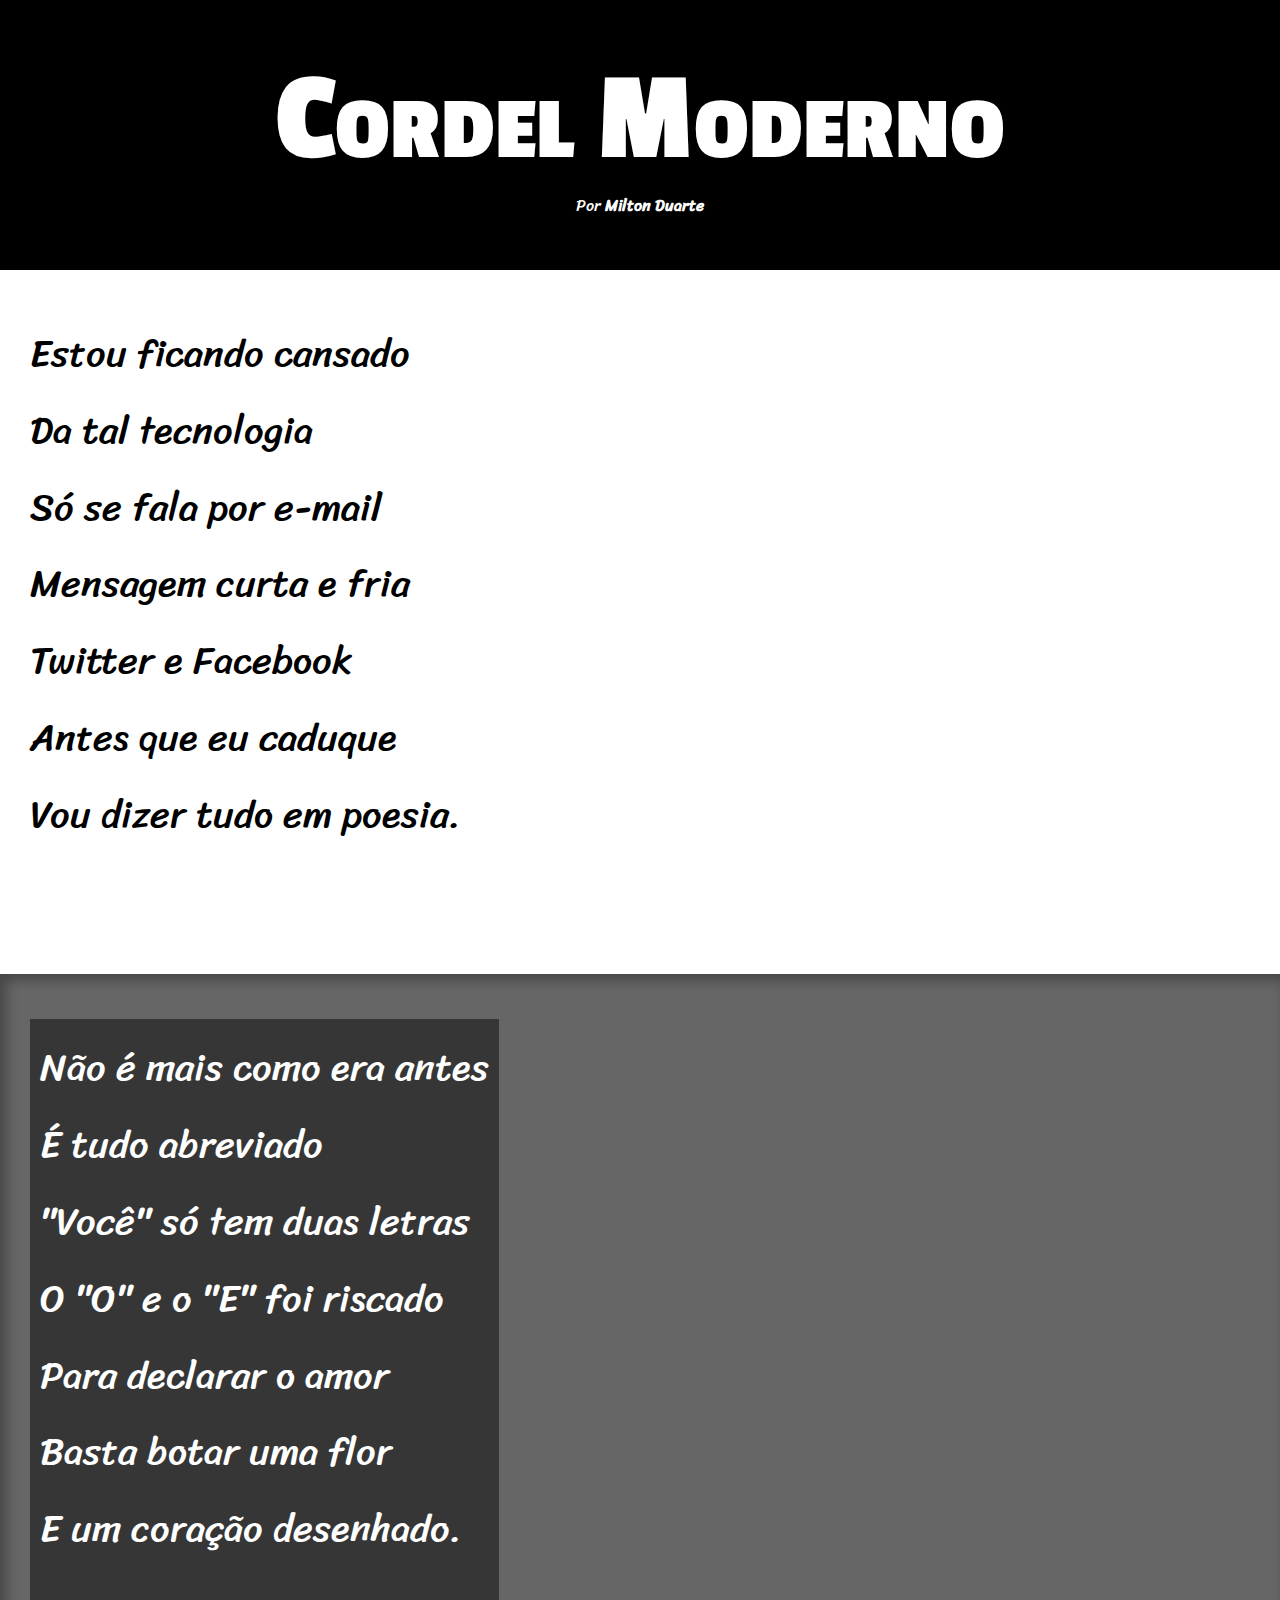
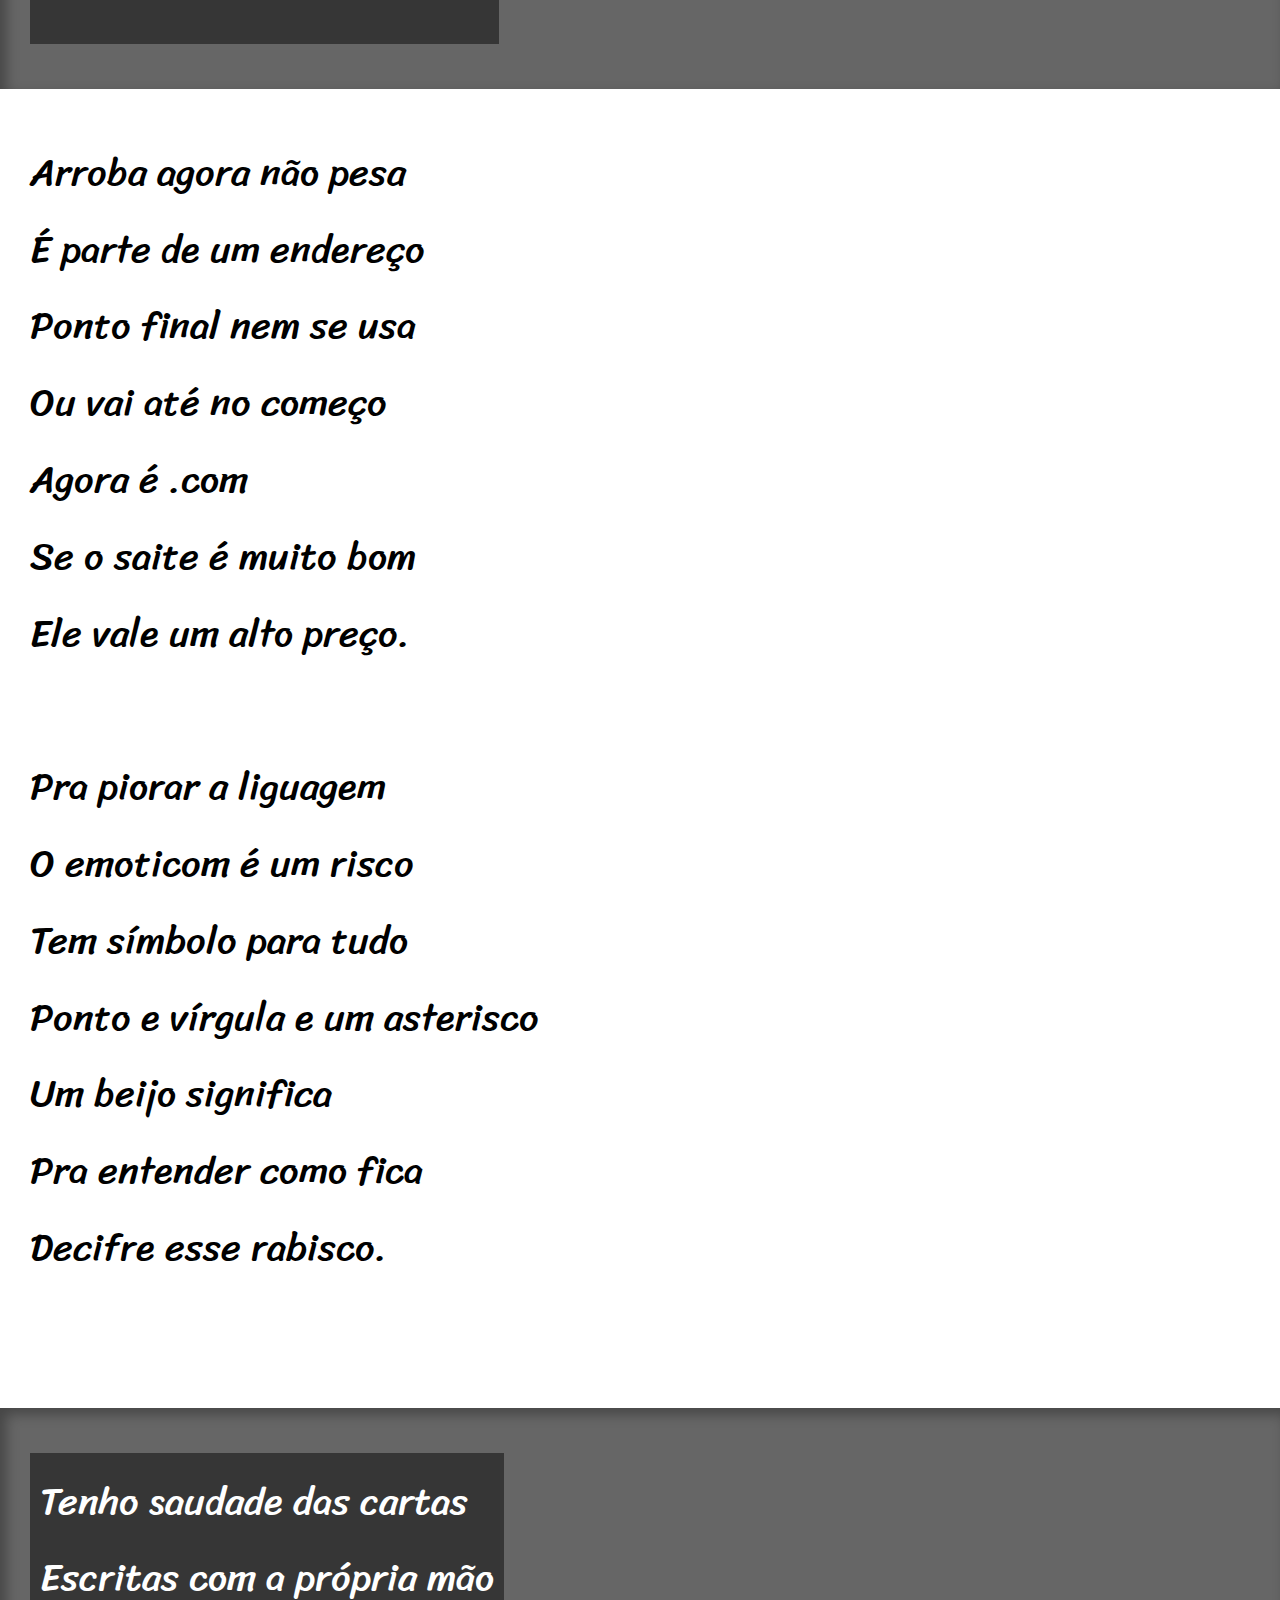
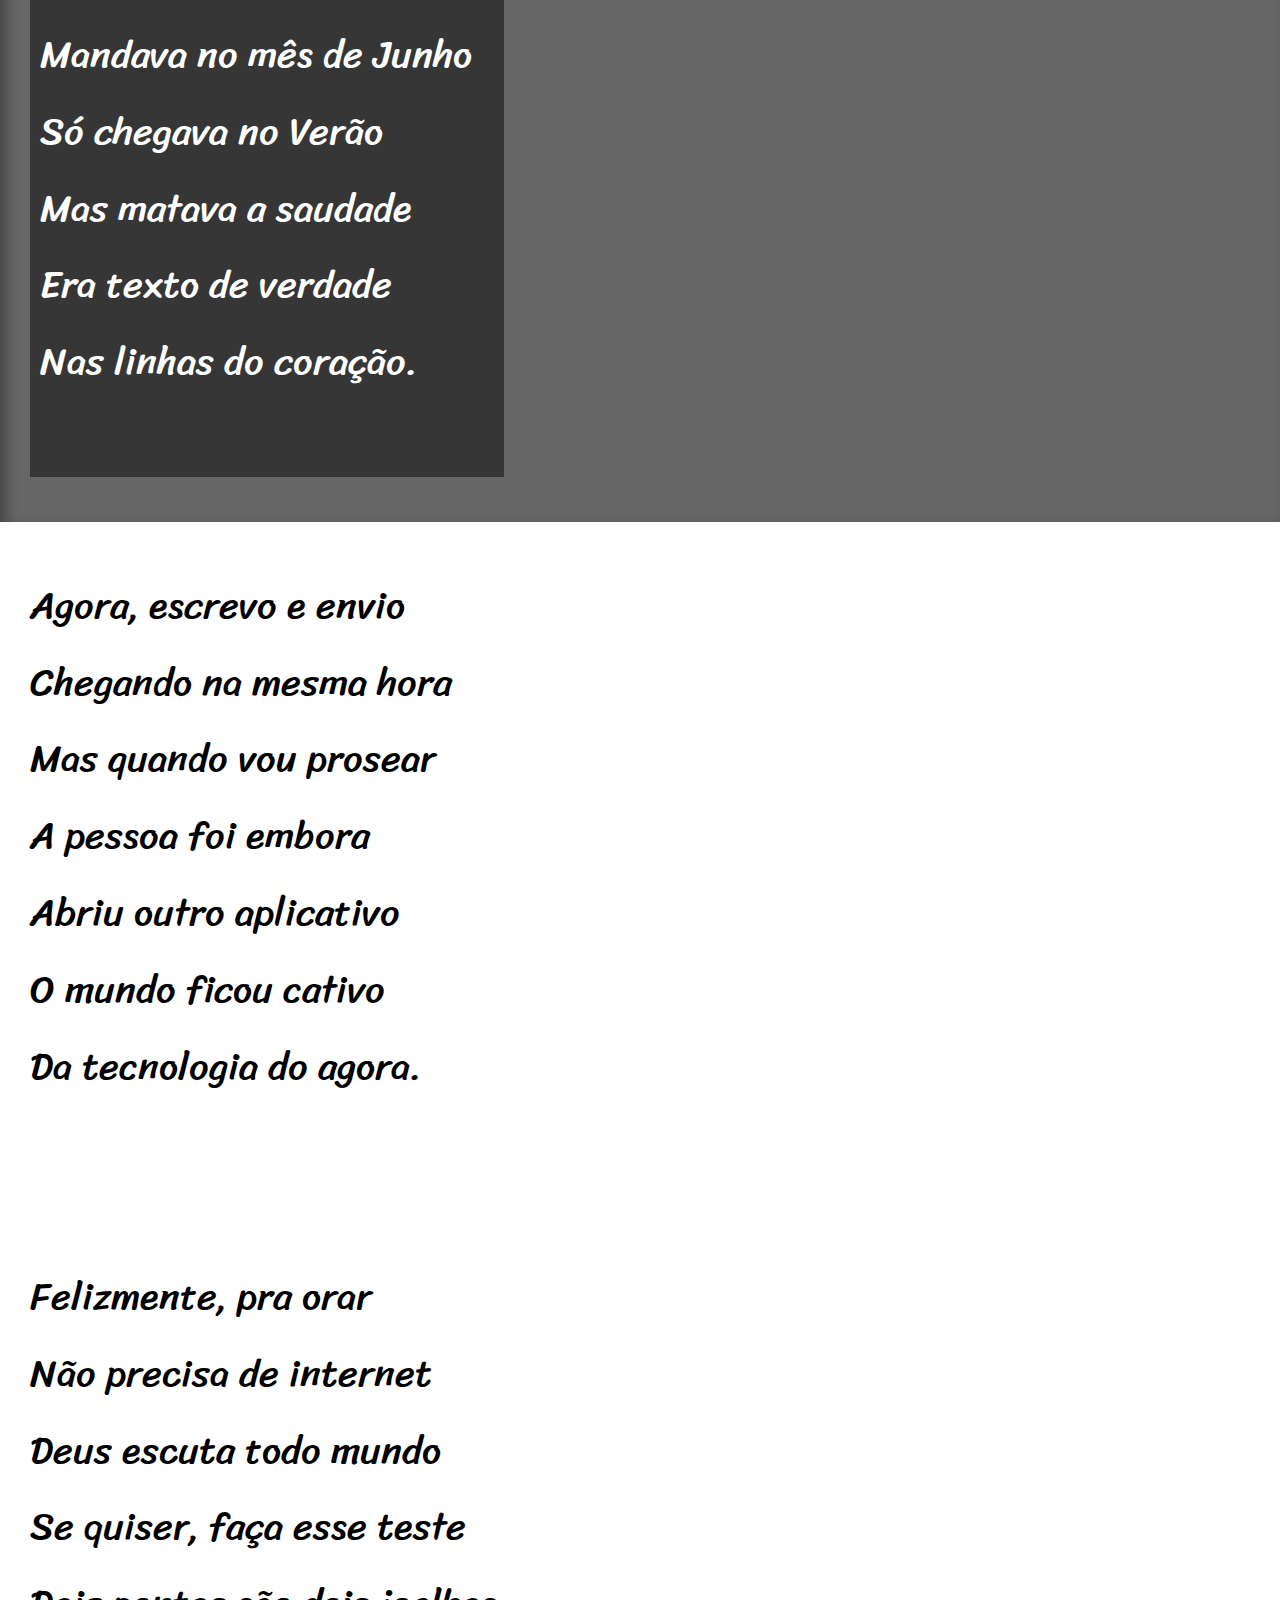
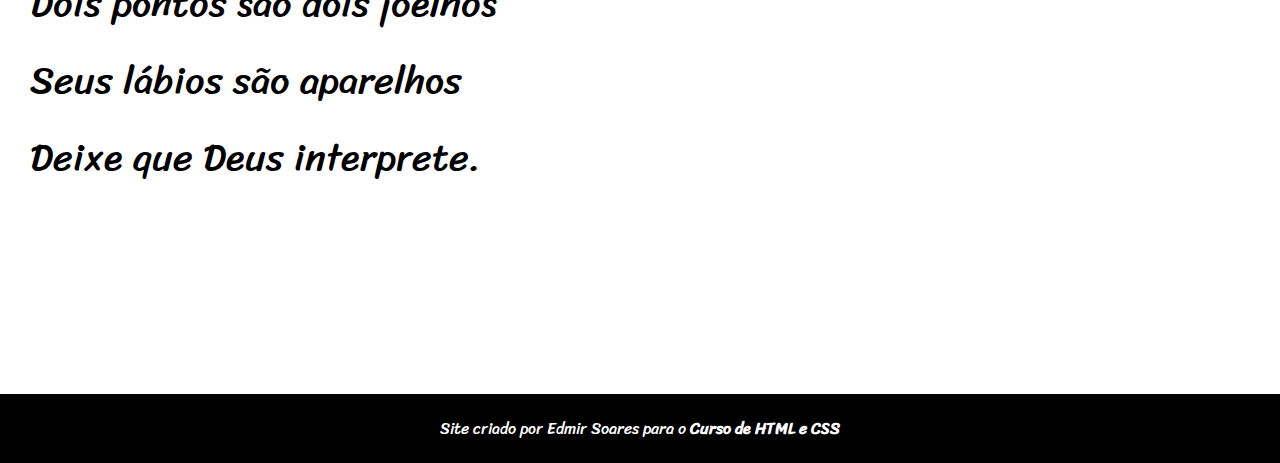
<file: Desafio 12/index.html>
<!DOCTYPE html>
<html lang="pt-br">
<head>
    <meta charset="UTF-8">
    <meta http-equiv="X-UA-Compatible" content="IE=edge">
    <meta name="viewport" content="width=device-width, initial-scale=1.0">
    <title>Desafio Cordel</title>
    <link rel="stylesheet" href="style.css">
</head>
<body>
    <header>
        <h1>
            Cordel Moderno
        </h1>
        <p>
            Por<a href="https://www.recantodasletras.com.br/poesias/3186743" target="_blank"> Milton Duarte</a>
        </p>
    </header>

    <section class="normal">
            <p>
                <pre>
                    Estou ficando cansado
                    Da tal tecnologia
                    Só se fala por e-mail
                    Mensagem curta e fria
                    Twitter e Facebook
                    Antes que eu caduque
                    Vou dizer tudo em poesia.
                </pre>
            </p>
    </section>

    <section class="imagem" id="img01">
            <p>
                <pre>
                    Não é mais como era antes
                    É tudo abreviado
                    "Você" só tem duas letras
                    O "O" e o "E" foi riscado
                    Para declarar o amor
                    Basta botar uma flor
                    E um coração desenhado.
                </pre>
            </p>
    </section>



    <section class="normal">
                <p>
                    <pre>
                        Arroba agora não pesa
                        É parte de um endereço
                        Ponto final nem se usa
                        Ou vai até no começo
                        Agora é .com
                        Se o saite é muito bom
                        Ele vale um alto preço.
                    </pre>
                </p>
                
                <p>
                    <pre>
                        Pra piorar a liguagem
                        O emoticom é um risco
                        Tem símbolo para tudo
                        Ponto e vírgula e um asterisco
                        Um beijo significa
                        Pra entender como fica
                        Decifre esse rabisco.
                    </pre>
                </p>
    </section>

    <section class="imagem" id="img02">
        <p>
            <pre>
                Tenho saudade das cartas
                Escritas com a própria mão
                Mandava no mês de Junho
                Só chegava no Verão
                Mas matava a saudade
                Era texto de verdade
                Nas linhas do coração.
            </pre>
        </p>
    </section>

    <section class="normal">
        <p>
            <pre>
                Agora, escrevo e envio
                Chegando na mesma hora
                Mas quando vou prosear
                A pessoa foi embora
                Abriu outro aplicativo
                O mundo ficou cativo
                Da tecnologia do agora.
            </pre>
        </p>    
        <p>
            <pre>   
                Felizmente, pra orar
                Não precisa de internet
                Deus escuta todo mundo
                Se quiser, faça esse teste
                Dois pontos são dois joelhos
                Seus lábios são aparelhos
                Deixe que Deus interprete.
                
            </pre>
        </p>
    </section>


    <footer>
        <p>Site criado por Edmir Soares para o <a href="#" target="_blank">Curso de HTML e CSS</a></p>
    </footer>
    
</body>
</html>
</file>
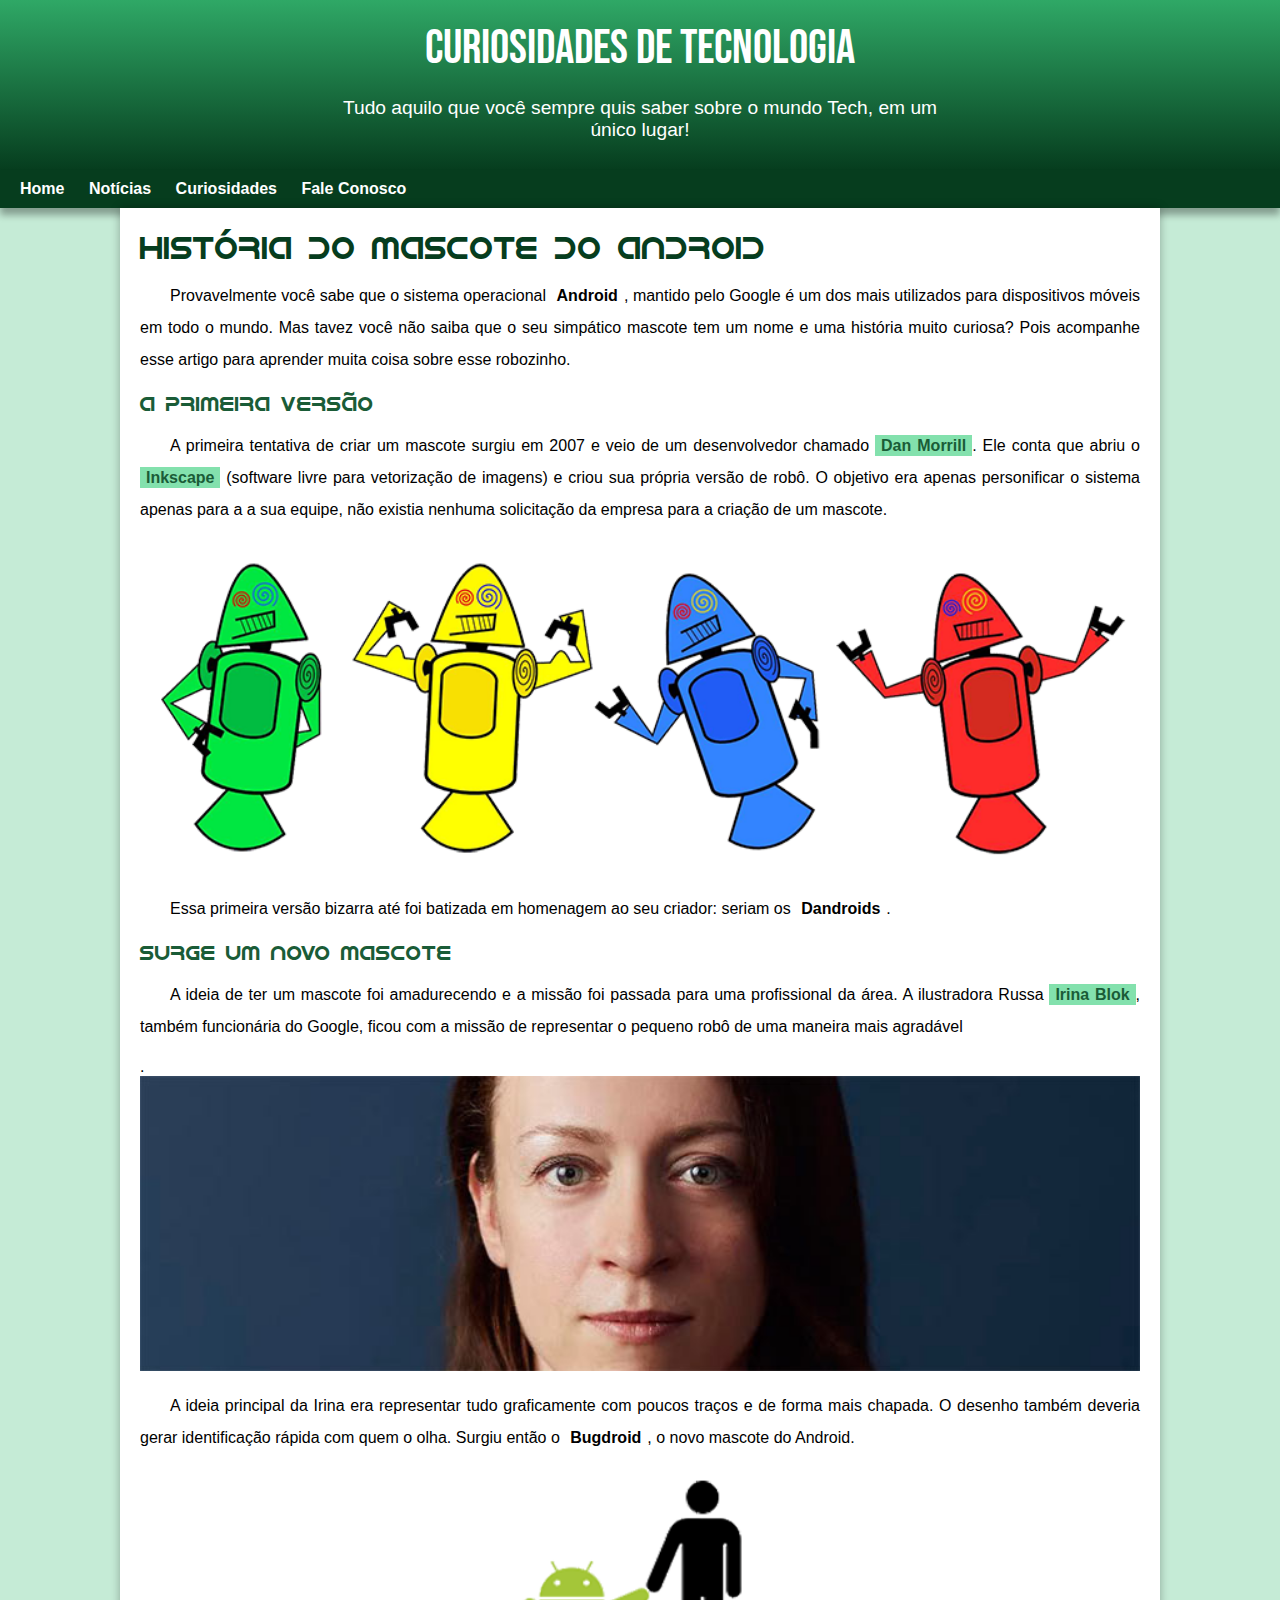
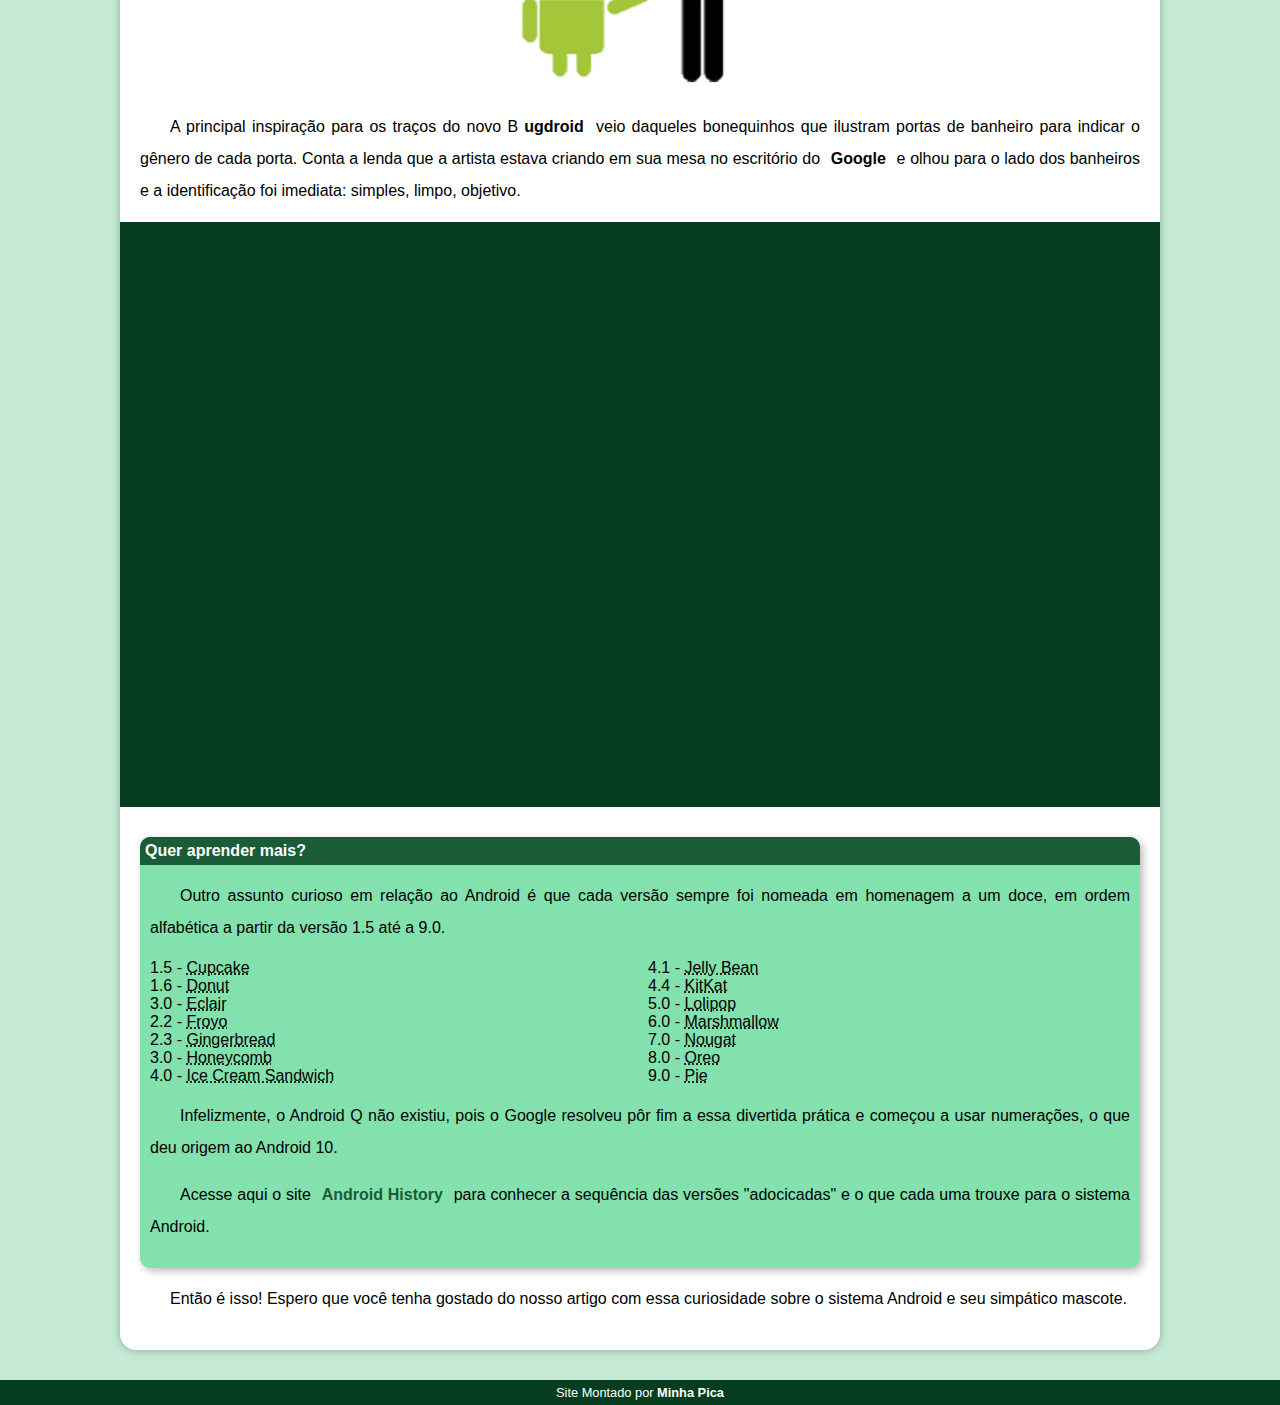
<file: Desafio 10/android.html>
<!DOCTYPE html>
<html lang="pt-br">
<head>
    <meta charset="UTF-8">
    <meta http-equiv="X-UA-Compatible" content="IE=edge">
    <meta name="viewport" content="width=device-width, initial-scale=1.0">
    <title>Curiosidades de Tecnologia</title>
    <link rel="stylesheet" href="styles/style.css">
    <link rel="shortcut icon" href="imagens/favicon.ico" type="image/x-icon">
    
</head>
<body>
    <header>
        <h1>Curiosidades de Tecnologia</h1>
        <p>Tudo aquilo que você sempre quis saber sobre o mundo Tech, em um único lugar!</p>
    </header>
    <nav>
        <a href="#">Home</a>
        <a href="#">Notícias</a>
        <a href="#">Curiosidades</a>
        <a href="#">Fale Conosco</a>
    </nav>
    <main>
        <article>
            <h1>
                História do Mascote do Android
            </h1>

            <p>
                Provavelmente você sabe que o sistema operacional <strong>Android</strong>, mantido pelo <stron>Google</stron> é um dos mais utilizados para dispositivos móveis em todo o mundo. Mas tavez você não saiba que o seu simpático mascote tem um nome e uma história muito curiosa? Pois acompanhe esse artigo para aprender muita coisa sobre esse robozinho.
            </p>

            <h2>
                A primeira versão
            </h2>

            <p>
                A primeira tentativa de criar um mascote surgiu em 2007 e veio de um desenvolvedor chamado <a href="https://androidcommunity.com/dan-morrill-shows-us-the-android-mascot-that-almost-was-20130103/" target="_blank">Dan Morrill</a>. Ele conta que abriu o <a href="https://inkscape.org/pt-br/" target="_blank">Inkscape</a> (software livre para vetorização de imagens) e criou sua própria versão de robô. O objetivo era apenas personificar o sistema apenas para a a sua equipe, não existia nenhuma solicitação da empresa para a criação de um mascote.
            </p>

            <picture>
                <source media="(max-width: 670px)" srcset="imagens/dan-droids-pq.png">
                <img src="imagens/dan-droids.png" alt="PRimeiro Mascote do Android">
            </picture> 

            <p>
                Essa primeira versão bizarra até foi batizada em homenagem ao seu criador: seriam os <strong>Dandroids</strong>.
            </p>

            <h2>
                Surge um novo mascote
            </h2>

            <p>
                A ideia de ter um mascote foi amadurecendo e a missão foi passada para uma profissional da área. A ilustradora Russa <a href="https://www.irinablok.com/" target="_blank">Irina Blok</a>, também funcionária do Google, ficou com a missão de representar o pequeno robô de uma maneira mais agradável
            </p>.

           <picture>
            <source media="(max-width: 670px)" srcset="imagens/irina-blok-pq.jpg">
            <img src="imagens/irina-blok.jpg" alt="Irina Block, criadora do Bugdroid">
        </picture>

            <p>
                A ideia principal da Irina era representar tudo graficamente com poucos traços e de forma mais chapada. O desenho também deveria gerar identificação rápida com quem o olha. Surgiu então o <strong>Bugdroid</strong>, o novo mascote do Android.
            </p>

            <picture>
                <img src="imagens/bugdroid.png" class="bugdroid-size" alt="Bugdroid">
            </picture>

            <p>
                A principal inspiração para os traços do novo B<strong>ugdroid</strong> veio daqueles bonequinhos que ilustram portas de banheiro para indicar o gênero de cada porta. Conta a lenda que a artista estava criando em sua mesa no escritório do <strong>Google</strong> e olhou para o lado dos banheiros e a identificação foi imediata: simples, limpo, objetivo.
            </p>

            <div class="video">
                <iframe width="560" height="315" src="https://www.youtube.com/embed/8g_tAZINwUE" title="YouTube video player" frameborder="0" allow="accelerometer; autoplay; clipboard-write; encrypted-media; gyroscope; picture-in-picture; web-share" allowfullscreen></iframe>
            </div>
            
            <aside>
                <h3>
                    Quer aprender mais?
                </h3>
                <p>
                    Outro assunto curioso em relação ao Android é que cada versão sempre foi nomeada em homenagem a um doce, em ordem alfabética a partir da versão 1.5 até a 9.0.
                </p>
                <ul>
                    <li>
                        1.5 - <abbr title="Bolinho">Cupcake</abbr>
                    </li>
                    <li>
                        1.6 - <abbr title="Rosquinha">Donut</abbr>
                    </li>
                    <li>
                        3.0 - <abbr title="Bomba">Eclair</abbr>
                    </li>
                    <li>
                        2.2 - <abbr title="Iogurte Congelado">Froyo</abbr>
                    </li>
                    <li>
                        2.3 - <abbr title="Biscoito de Gengibre">Gingerbread</abbr>
                    </li>
                    <li>
                        3.0 - <abbr title="Favo de Mel">Honeycomb</abbr>
                    </li>
                    <li>
                        4.0 - <abbr title="Sanduíche de Sorvete">Ice Cream Sandwich</abbr>
                    </li>
                    <li>
                        4.1 - <abbr title="Jujuba">Jelly Bean</abbr>
                    </li>
                    <li>
                        4.4 - <abbr title="KitKat">KitKat</abbr>
                    </li>
                    <li>
                        5.0 - <abbr title="Pirulito">Lolipop</abbr>
                    </li>
                    <li>
                        6.0 - <abbr title="Marshmallow">Marshmallow</abbr
                            ></li>
                    <li>
                        7.0 - <abbr title="Torrone">Nougat</abbr>
                    </li>
                    <li>
                        8.0 - <abbr title="Oreo">Oreo</abbr>
                    </li>
                    <li>
                        9.0 - <abbr title="Torta">Pie</abbr>
                    </li>
                </ul>
                <p>
                    Infelizmente, o Android Q não existiu, pois o Google resolveu pôr fim a essa divertida prática e começou a usar numerações, o que deu origem ao Android 10.
                </p>

                <p>
                    Acesse aqui o site <a href="https://www.android.com/intl/pt-BR_br/history/" target="_blank">Android History</a> para conhecer a sequência das versões "adocicadas" e o que cada uma trouxe para o sistema Android.
                </p>
            </aside>

            
                <p>
                    Então é isso! Espero que você tenha gostado do nosso artigo com essa curiosidade sobre o sistema Android e seu simpático mascote.
                </p>
            
        </article>
    </main>

    <footer>
        <p>
            Site Montado por <a href="#">Minha Pica</a>
        </p>
    </footer>
</body>
</html>
</file>
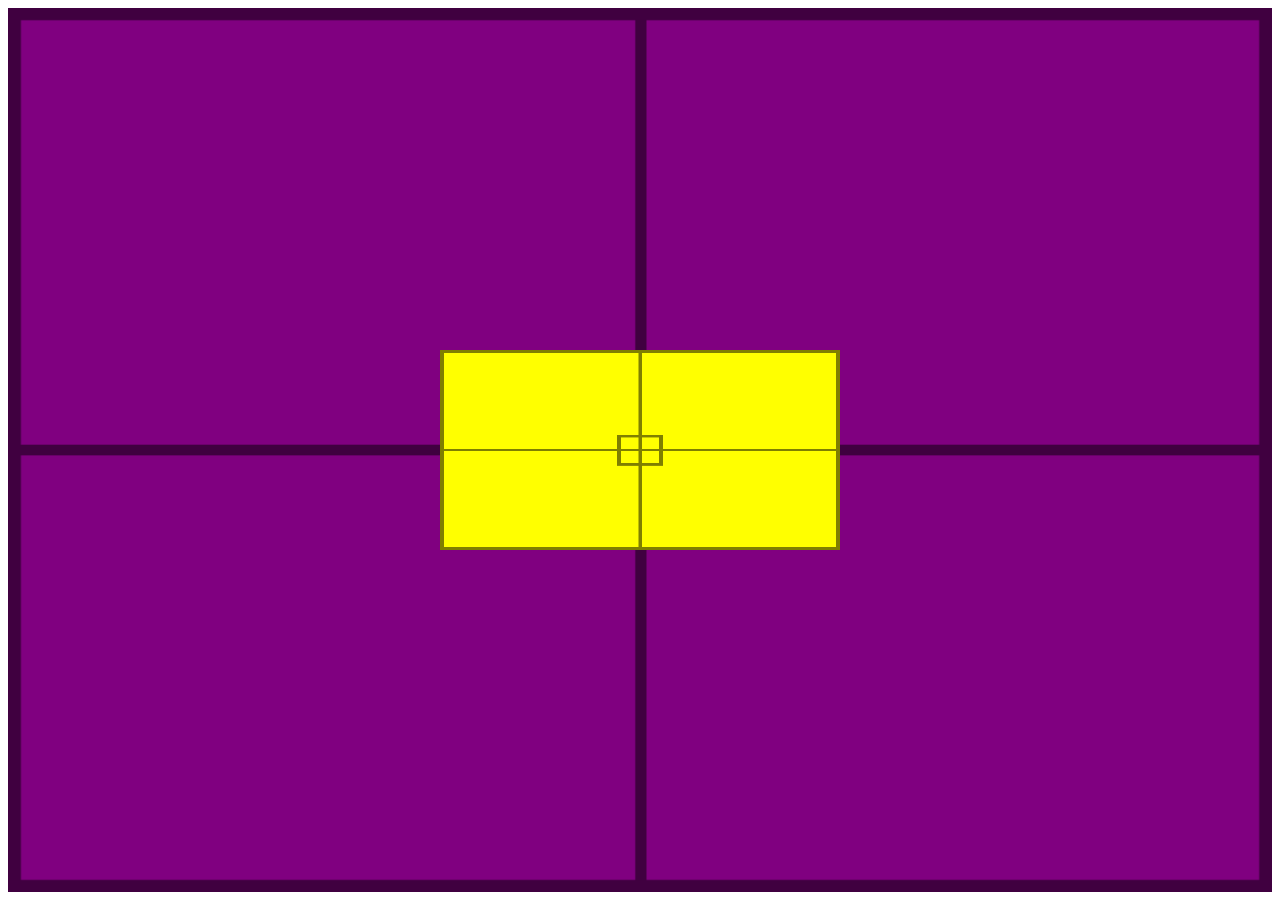
<file: ex022/centralizaçãovertical.html>
<!DOCTYPE html>
<html lang="en">
<head>
    <meta charset="UTF-8">
    <meta http-equiv="X-UA-Compatible" content="IE=edge">
    <meta name="viewport" content="width=device-width, initial-scale=1.0">
    <title>Centralização Vertical</title>
    <style>
        #container{
            background-image: url('imagens/target001.png');
            background-size: 100% 100%;
            height: 96vh;
            padding: 10px;            background-color: purple;
            
            display: flex;
            justify-content: center;
            align-items:center;


        }
        #conteudo{
            background-image: url('imagens/target001.png');
            background-size: 100% 100%;

            height: 200px;
            width: 400px;
            background-color: yellow;
        }
    </style>
</head>
<body>

    <section id="container">
        <article id="conteudo">

        </article>
    </section>
    
</body>
</html>
</file>
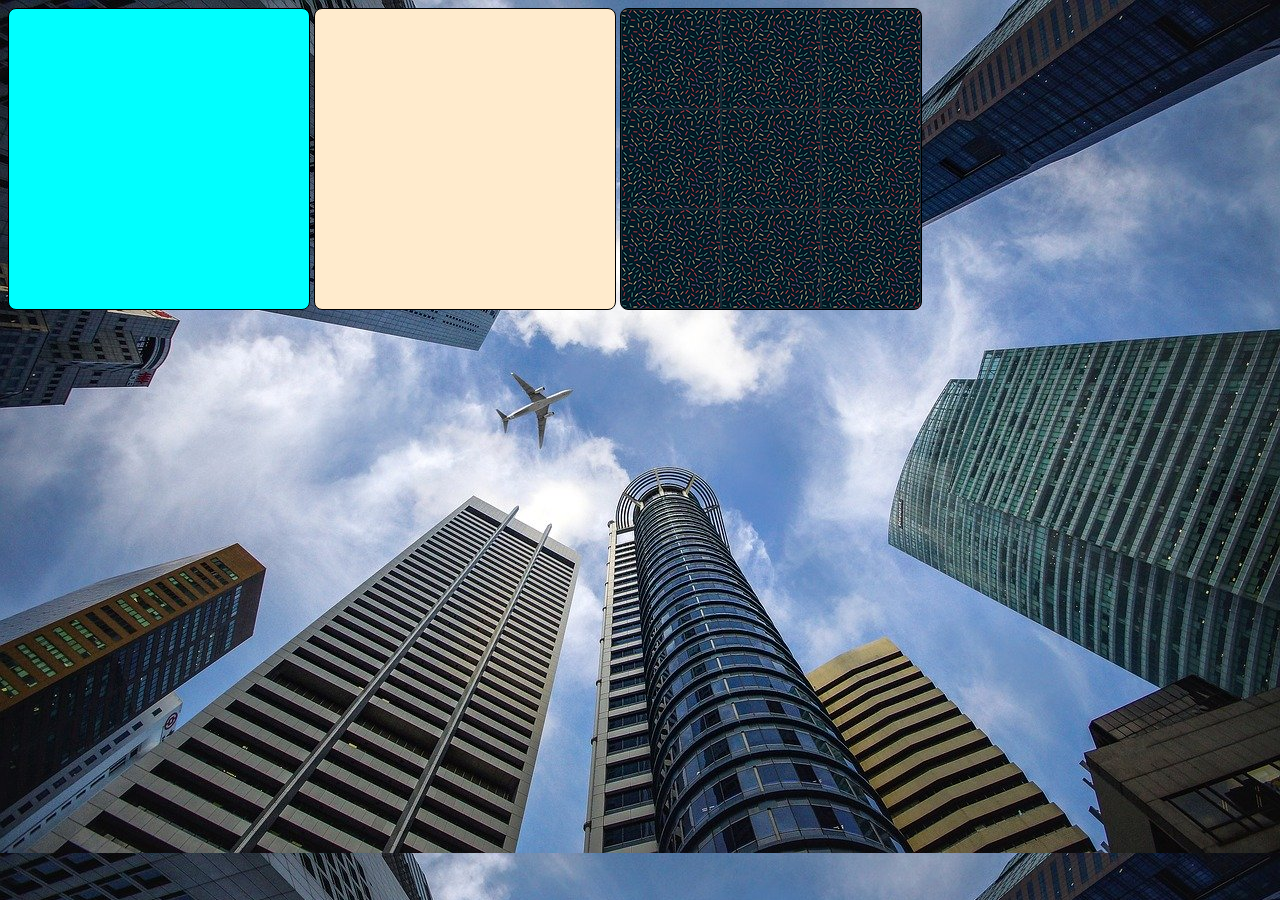
<file: ex022/fundo001.html>
<!DOCTYPE html>
<html lang="en">
<head>
    <meta charset="UTF-8">
    <meta http-equiv="X-UA-Compatible" content="IE=edge">
    <meta name="viewport" content="width=device-width, initial-scale=1.0">
    <title>Teste de imagem de fundo</title>
    <link rel="stylesheet" href="style.css">
</head>
<body>
    <div class="quadrado" id="q1">

    </div>

    <div class="quadrado" id="q2" >

    </div>

    <div class="quadrado" id="q3" >

    </div>

</body>
</html>
</file>
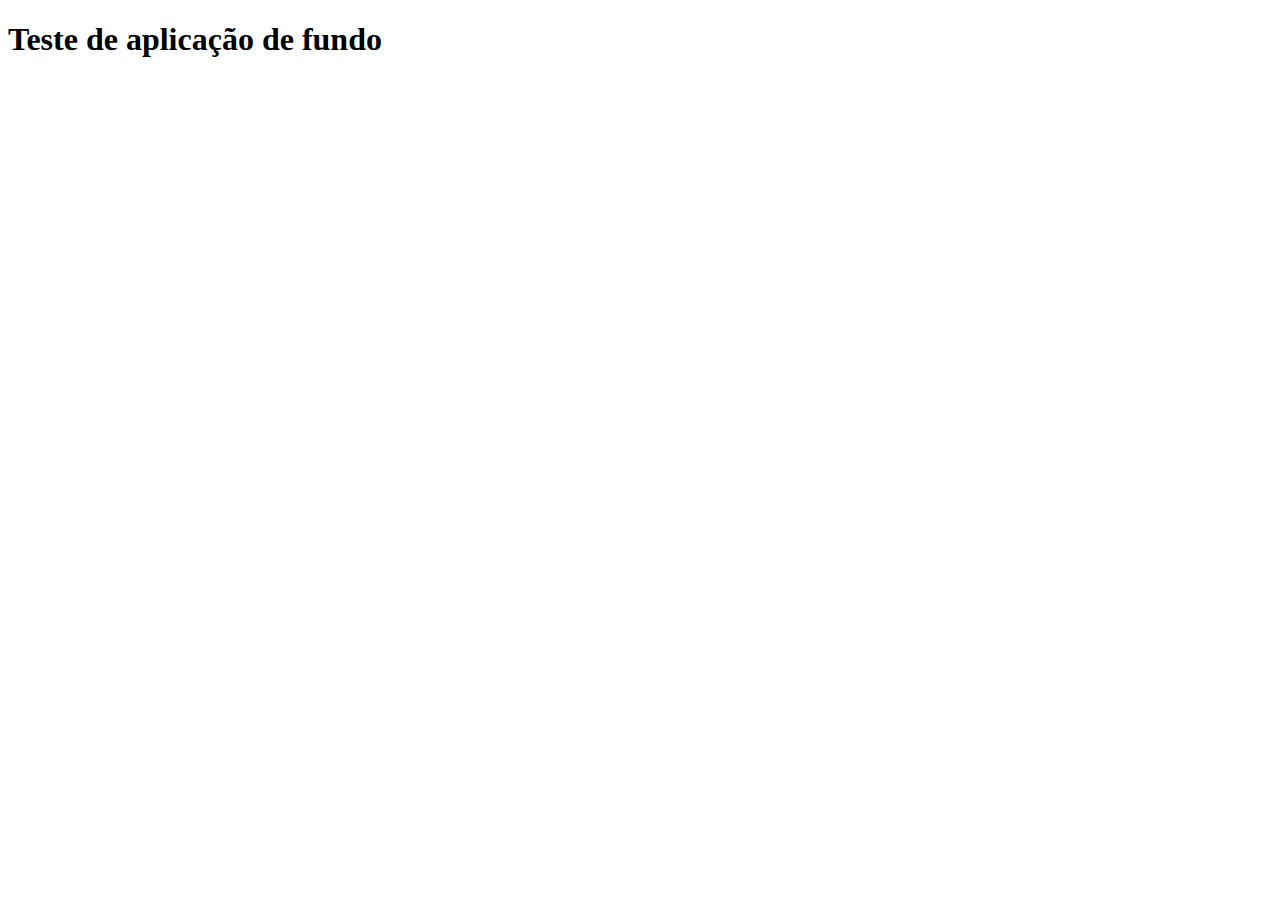
<file: ex022/fundo002.html>
<!DOCTYPE html>
<html lang="pt-br">
<head>
    <meta charset="UTF-8">
    <meta http-equiv="X-UA-Compatible" content="IE=edge">
    <meta name="viewport" content="width=device-width, initial-scale=1.0">
    <title>Exercício Imagens 002</title>
    <link rel="stylesheet" href="style2.css">
</head>
<body>
    <h1>Teste de aplicação de fundo    </h1>
</body>
</html>
</file>
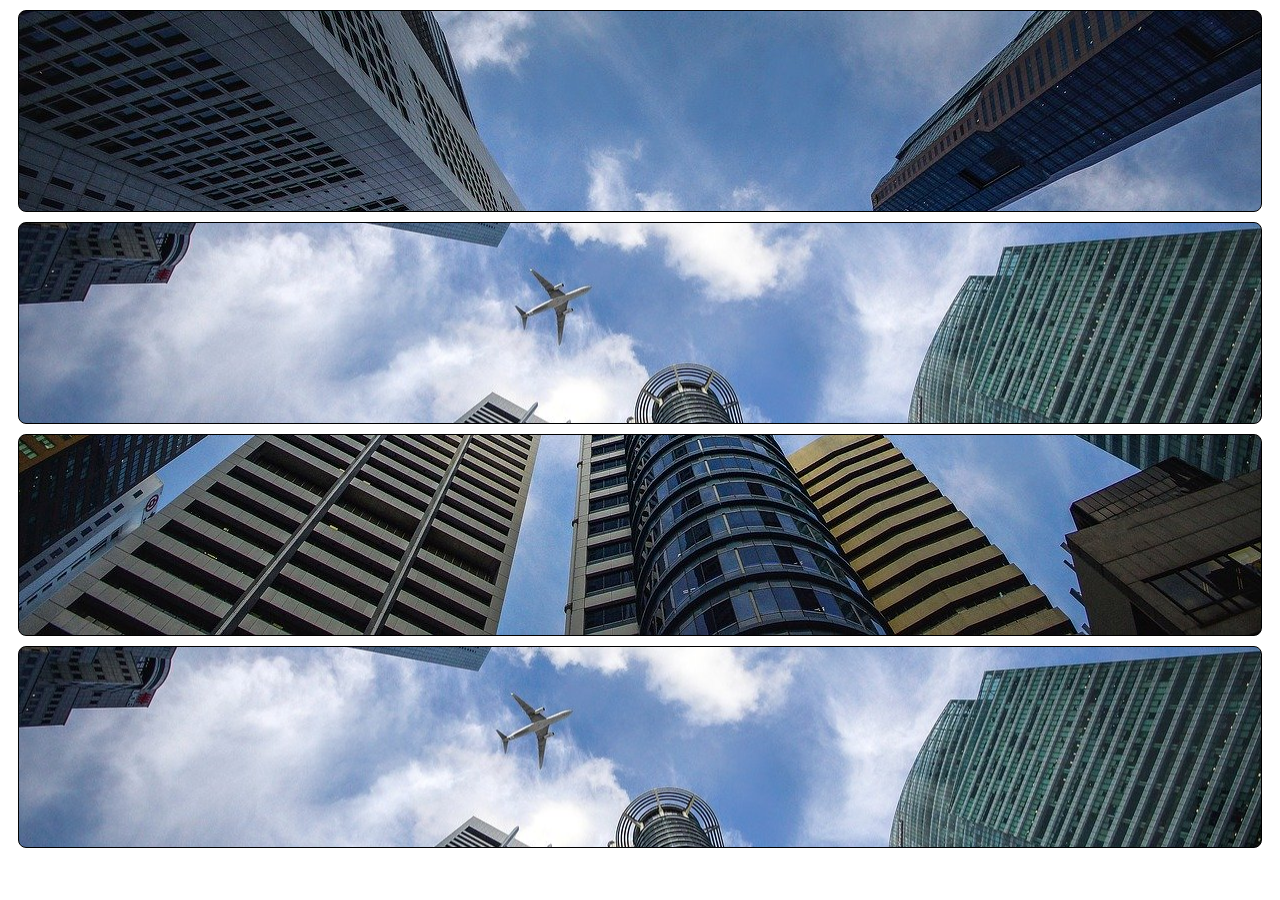
<file: ex022/fundo003.html>
<!DOCTYPE html>
<html lang="en">
<head>
    <meta charset="UTF-8">
    <meta http-equiv="X-UA-Compatible" content="IE=edge">
    <meta name="viewport" content="width=, initial-scale=1.0">
    <title>Exercício 003 Imagens</title>
    <style>
        div.bloco{
            background-image: url('imagens/wallpaper002.jpg');
            height: 200px;
            margin: 10px;
            border: 1px solid black;
            border-radius: 8px;
        }

        div#q1{
            background-position: left top;
        }

        div#q2{
            background-position: left center;
        }

        div#q3{
            background-position: right bottom;
        }

        div#q4{
            background-position: center center;
        }


    </style>
</head>
<body>
    <div class="bloco" id="q1">

    </div>

    <div class="bloco" id="q2">

    </div>

    <div class="bloco" id="q3">

    </div>

    <div class="bloco" id="q4">
 
    </div>
</body>
</html>
</file>
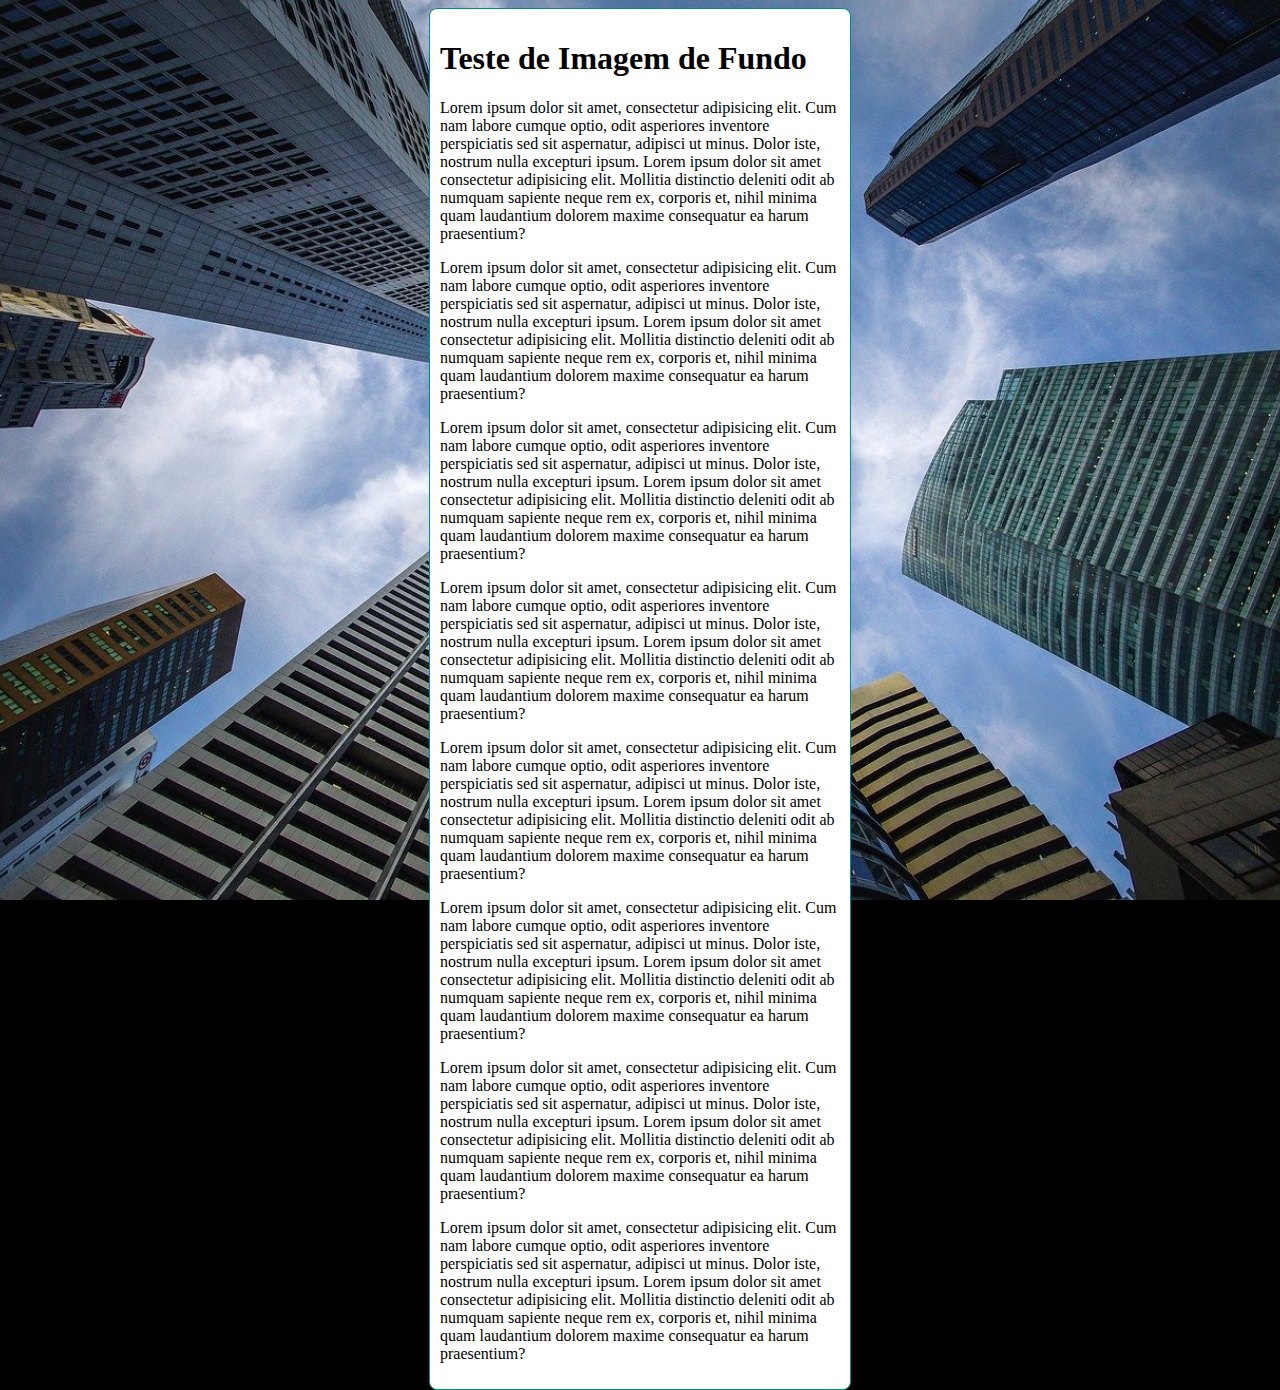
<file: ex022/fundo006.html>
<!DOCTYPE html>
<html lang="en">
<head>
    <meta charset="UTF-8">
    <meta http-equiv="X-UA-Compatible" content="IE=edge">
    <meta name="viewport" content="width=device-width, initial-scale=1.0">
    <title>Fundo Fixo de Tela</title>
    <style>
        body{
            height: 100vh;

            /* 
            background-color: black;
            background-image: url('imagens/wallpaper002.jpg');
            background-position: center top;
            background-repeat: no-repeat; 
            background-attachment:fixed ; */
            
            background: black url('imagens/wallpaper002.jpg') center center no-repeat fixed;
            background-size: cover;
        }

        main{
            background-color: white;
            max-width: 400px;
            padding: 10px;
            margin: auto;
            border: 1px solid darkcyan;
            border-radius: 8px;
        }
    </style>
</head>
<body>

    <main>
        <h1>Teste de Imagem de Fundo</h1>
        <p>Lorem ipsum dolor sit amet, consectetur adipisicing elit. Cum nam labore cumque optio, odit asperiores inventore perspiciatis sed sit aspernatur, adipisci ut minus. Dolor iste, nostrum nulla excepturi ipsum. Lorem ipsum dolor sit amet consectetur adipisicing elit. Mollitia distinctio deleniti odit ab numquam sapiente neque rem ex, corporis et, nihil minima quam laudantium dolorem maxime consequatur ea harum praesentium?</p>

        <p>Lorem ipsum dolor sit amet, consectetur adipisicing elit. Cum nam labore cumque optio, odit asperiores inventore perspiciatis sed sit aspernatur, adipisci ut minus. Dolor iste, nostrum nulla excepturi ipsum. Lorem ipsum dolor sit amet consectetur adipisicing elit. Mollitia distinctio deleniti odit ab numquam sapiente neque rem ex, corporis et, nihil minima quam laudantium dolorem maxime consequatur ea harum praesentium?</p>

        <p>Lorem ipsum dolor sit amet, consectetur adipisicing elit. Cum nam labore cumque optio, odit asperiores inventore perspiciatis sed sit aspernatur, adipisci ut minus. Dolor iste, nostrum nulla excepturi ipsum. Lorem ipsum dolor sit amet consectetur adipisicing elit. Mollitia distinctio deleniti odit ab numquam sapiente neque rem ex, corporis et, nihil minima quam laudantium dolorem maxime consequatur ea harum praesentium?</p>

        <p>Lorem ipsum dolor sit amet, consectetur adipisicing elit. Cum nam labore cumque optio, odit asperiores inventore perspiciatis sed sit aspernatur, adipisci ut minus. Dolor iste, nostrum nulla excepturi ipsum. Lorem ipsum dolor sit amet consectetur adipisicing elit. Mollitia distinctio deleniti odit ab numquam sapiente neque rem ex, corporis et, nihil minima quam laudantium dolorem maxime consequatur ea harum praesentium?</p>

        <p>Lorem ipsum dolor sit amet, consectetur adipisicing elit. Cum nam labore cumque optio, odit asperiores inventore perspiciatis sed sit aspernatur, adipisci ut minus. Dolor iste, nostrum nulla excepturi ipsum. Lorem ipsum dolor sit amet consectetur adipisicing elit. Mollitia distinctio deleniti odit ab numquam sapiente neque rem ex, corporis et, nihil minima quam laudantium dolorem maxime consequatur ea harum praesentium?</p>

        <p>Lorem ipsum dolor sit amet, consectetur adipisicing elit. Cum nam labore cumque optio, odit asperiores inventore perspiciatis sed sit aspernatur, adipisci ut minus. Dolor iste, nostrum nulla excepturi ipsum. Lorem ipsum dolor sit amet consectetur adipisicing elit. Mollitia distinctio deleniti odit ab numquam sapiente neque rem ex, corporis et, nihil minima quam laudantium dolorem maxime consequatur ea harum praesentium?</p>

        <p>Lorem ipsum dolor sit amet, consectetur adipisicing elit. Cum nam labore cumque optio, odit asperiores inventore perspiciatis sed sit aspernatur, adipisci ut minus. Dolor iste, nostrum nulla excepturi ipsum. Lorem ipsum dolor sit amet consectetur adipisicing elit. Mollitia distinctio deleniti odit ab numquam sapiente neque rem ex, corporis et, nihil minima quam laudantium dolorem maxime consequatur ea harum praesentium?</p>

        <p>Lorem ipsum dolor sit amet, consectetur adipisicing elit. Cum nam labore cumque optio, odit asperiores inventore perspiciatis sed sit aspernatur, adipisci ut minus. Dolor iste, nostrum nulla excepturi ipsum. Lorem ipsum dolor sit amet consectetur adipisicing elit. Mollitia distinctio deleniti odit ab numquam sapiente neque rem ex, corporis et, nihil minima quam laudantium dolorem maxime consequatur ea harum praesentium?</p>
    </main>
    
</body>
</html>
</file>
<file: Desafio 12/style.css>
@charset "UTF-8";
@import url('https://fonts.googleapis.com/css2?family=Passion+One:wght@400;700;900&display=swap');
@import url('https://fonts.googleapis.com/css2?family=Sriracha&display=swap');


:root{
   --fonte1:'Sriracha', cursive;
   --fonte2:'Passion One', cursive;

}

*{
    margin: 0px;
    padding: 0px;
}
pre{
    white-space: pre-line;
}

html, body{
    min-height: 100vh;
    background-color: darkgray;
    font-family: var(--fonte1);
}

header{
    background-color: black;
    color: white;
    text-align: center;
}

header > h1{
    padding-top: 50px;
    font-variant:small-caps;
    font-family: var(--fonte2);
    font-size: 10vw;
}

header > p{
    padding-bottom: 50px;
}

section{
    padding-top: 5vh;
    padding-bottom: 5vh;
    line-height: 2em;
    padding-left: 30px;
    font-size: 3vw;    
    
}

section.imagem > pre {
    background-color: rgba(0, 0, 0, 0.466);
    display: inline-block;
    padding: 10px;
    font-family: var(--fonte1);
    padding-bottom: 2em;
    
}

section.normal > pre{
    font-family: var(--fonte1);
    padding-bottom: 2em;
}

a{
    color: white;
    text-decoration: none;
    font-weight: bolder;
    transition: width 2s;
    transition-delay: 0.3s;
}    

a:hover{
    text-decoration: underline;

}    
.normal{
background-color: white;    
/* box-shadow: 3px 3px black; */
color: black;
}


.imagem{
    background-color: rgba(0, 0, 0, 0.397);
    color: #fff;
    box-shadow: inset 6px 6px 13px 0px rgba(0, 0, 0, 0.322);
    background-attachment: fixed;
    background-repeat: no-repeat;
}    


#img01{
    background-image: url(imagens/background001.jpg);
    background-size: cover;
    background-position: right center;

}

#img02{
    background-image: url(imagens/background002.jpg);
    background-size: cover;
    background-position: right center;
}

footer{
        background-color: black;
        color: white;
        text-align: center;
        padding: 20px;
    }
</file>
<file: Desafio 10/styles/style.css>
@charset "UTF-8";

@import url('https://fonts.googleapis.com/css2?family=Bebas+Neue&display=swap');

@font-face {
    font-family: 'Android';
    src: url('../fontes/idroid.otf ');
    font-weight: normal;
}



/* Variáveis em CSS */
:root{    
--cor0:#c5ebd6;
--cor1:#83e1ad;
--cor2:#3ddc84;
--cor3:#2fa866;
--cor4:#1a5c37;
--cor5:#063d1e;

--fonte-padrao: Arial, Verdana, Helvetica, sans-serif;
--fonte-destaque: 'Bebas Neue', cursive;
--fonte-android: 'Android', cursive;
}

*{
    margin: 0px;
    padding:0px;
}

body{
    background-color: var(--cor0);
    font-family: var(--fonte-padrao);
}


header{
    background-image: linear-gradient(to bottom, var(--cor3), var(--cor5));
    min-height: 150px;
    text-align: center;
    padding-top: 20px;
}

header>h1{
    color:#fff;
    font-family: var(--fonte-destaque);
    font-size: 3em;
    font-weight: normal;
    text-decoration: none;
    margin-bottom: 20px;
}

header>p{
    color: #fff;
    font-family: var(--fonte-padrao);
    font-size: 1.2em;
    max-width: 600px;
    margin: auto;
    padding: 0px 10px 20px 10px ;
}

nav{
    background-color: var(--cor5);
    padding: 10px;
    box-shadow: 0px 7px 7px rgba(0, 0, 0, 0.329);
}

nav > a{
    color: #fff;
    padding: 10px;
    border-radius: 6px;
    text-decoration: none;
    font-weight: bold;
}

nav > a:hover{
    background-color: var(--cor3);
    color: #fff;
    border-radius: 6px;
    transition-duration: .3s;
}
main{
    min-width: 300px;
    max-width: 1000px;
    margin: auto;
    margin-bottom: 30px;
    background-color: #fff;
    padding: 20px;
    box-shadow: 0px 0px 10px rgba(0, 0, 0, 0.295) ;
    border-bottom-left-radius: 16px;
    border-bottom-right-radius: 16px;
}


main img{
    width: 100%;
}

main p{
    margin: 15px 0px 15px 0px;
    text-align: justify;
    text-indent: 30px;
    line-height: 2em;
    font-size: 1em;
}

main strong{
    font-weight: bold;
    /* background-color: var(--cor1); */
    padding: 2px 6px;
}


main a {
    color: var(--cor4);
    font-weight: bold;
    text-decoration: none;
    background-color: var(--cor1);
    padding: 2px 6px;
}

main a:hover{
    text-decoration: underline;
    color: var(--cor5);
}

main h1{
    color: var(--cor5);
    font-family: var(--fonte-android);
    font-weight: normal;
}

main h2{
    color: var(--cor4);
    font-size: 1.3em;
    font-family: var(--fonte-android);
    font-weight: normal;
}

div.video{
    background-color: var(--cor5);
    margin: 0px -20px 30px -20px;
    padding: 20px;
    padding-bottom: 56.5%;
    position: relative;
}

div.video >iframe{
position: absolute;
top: 5%;
left: 5%;
width: 90%;
height: 90%;
}

.bugdroid-size{
    max-width: 350px;
    display: block;
    margin: auto;
}

aside{
background-color: var(--cor1);
padding: 10px;
border-radius: 10px;
box-shadow: 3px 3px 8px rgba(0, 0, 0, 0.274);
}

aside > h3{
    background-color: var(--cor4);
    color: #fff;
    padding: 5px;
    margin: -10px -10px 0 -10px;
    border-radius: 10px 10px 0px 0px;
    font-size: 1em;
    font-weight: medium;
}

aside > ul{
list-style-type: none;
list-style-position: inside;
columns: 2;
}

footer{
    background-color: var(--cor5);
    color: #fff;
    text-align: center;
    font-size: 0.8em;
    padding: 5px;
}

footer a{
    color:#fff;
    font-weight: bolder;
text-decoration: none;
}

footer a:hover{
    color: var(--cor1);
    text-decoration: underline;
}
</file>
<file: ex022/style.css>
body{
    background-image: url('imagens/wallpaper002.jpg');
}

div.quadrado{
    border: 1px solid black;
    border-radius: 8px;
    width: 300px;
    height: 300px;
    display: inline-block;
}

div#q1{
    background-color: aqua;
}

div#q2{
    background-color: blanchedalmond;
}

div#q3{
    background-image: url('imagens/pattern001.png');
}
</file>
<file: ex022/style2.css>
body{
    background-image: url('https://images.unsplash.com/photo-1673364432867-34b2e6722181?ixlib=rb-4.0.3&ixid=MnwxMjA3fDB8MHxwaG90by1wYWdlfHx8fGVufDB8fHx8&auto=format&fit=crop&w=735&q=80');

    background-size: 100%;
    background-repeat: no-repeat;
}
</file>
